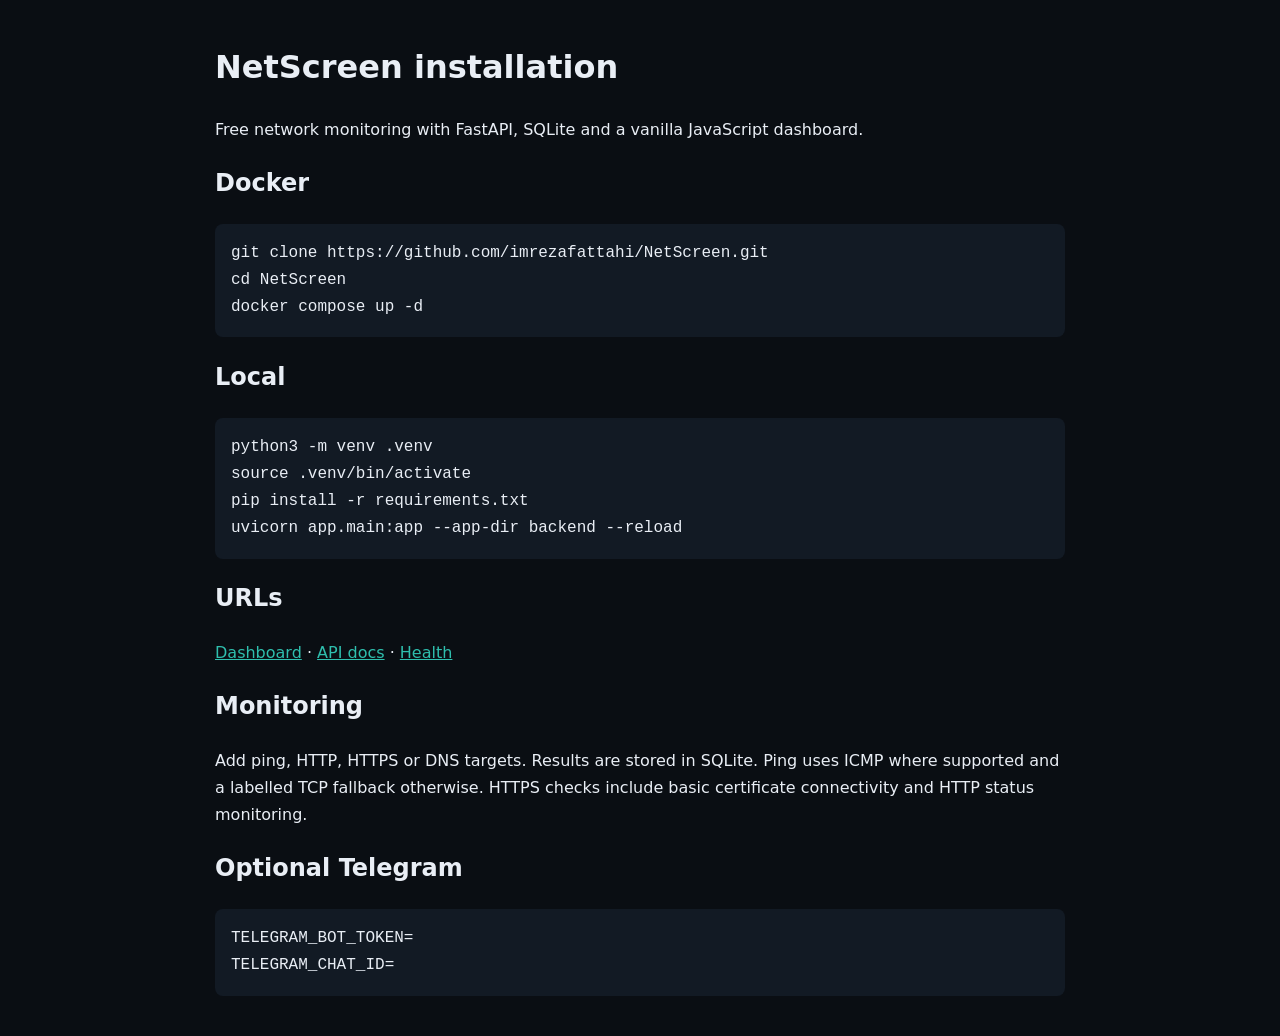
<file: docs/installation.html>
<!doctype html><html lang='en'><head><meta charset='utf-8'><meta name='viewport' content='width=device-width,initial-scale=1'><title>NetScreen Installation</title><style>body{max-width:850px;margin:40px auto;padding:0 20px;font:16px system-ui;line-height:1.7;background:#0a0e13;color:#e9eef5}a{color:#2fbfae}pre{background:#121a24;padding:16px;overflow:auto;border-radius:8px}code{color:#2fbfae}</style></head><body><h1>NetScreen installation</h1><p>Free network monitoring with FastAPI, SQLite and a vanilla JavaScript dashboard.</p><h2>Docker</h2><pre>git clone https://github.com/imrezafattahi/NetScreen.git
cd NetScreen
docker compose up -d</pre><h2>Local</h2><pre>python3 -m venv .venv
source .venv/bin/activate
pip install -r requirements.txt
uvicorn app.main:app --app-dir backend --reload</pre><h2>URLs</h2><p><a href='/'>Dashboard</a> · <a href='/api/docs'>API docs</a> · <a href='/api/health'>Health</a></p><h2>Monitoring</h2><p>Add ping, HTTP, HTTPS or DNS targets. Results are stored in SQLite. Ping uses ICMP where supported and a labelled TCP fallback otherwise. HTTPS checks include basic certificate connectivity and HTTP status monitoring.</p><h2>Optional Telegram</h2><pre>TELEGRAM_BOT_TOKEN=
TELEGRAM_CHAT_ID=</pre></body></html>
</file>
